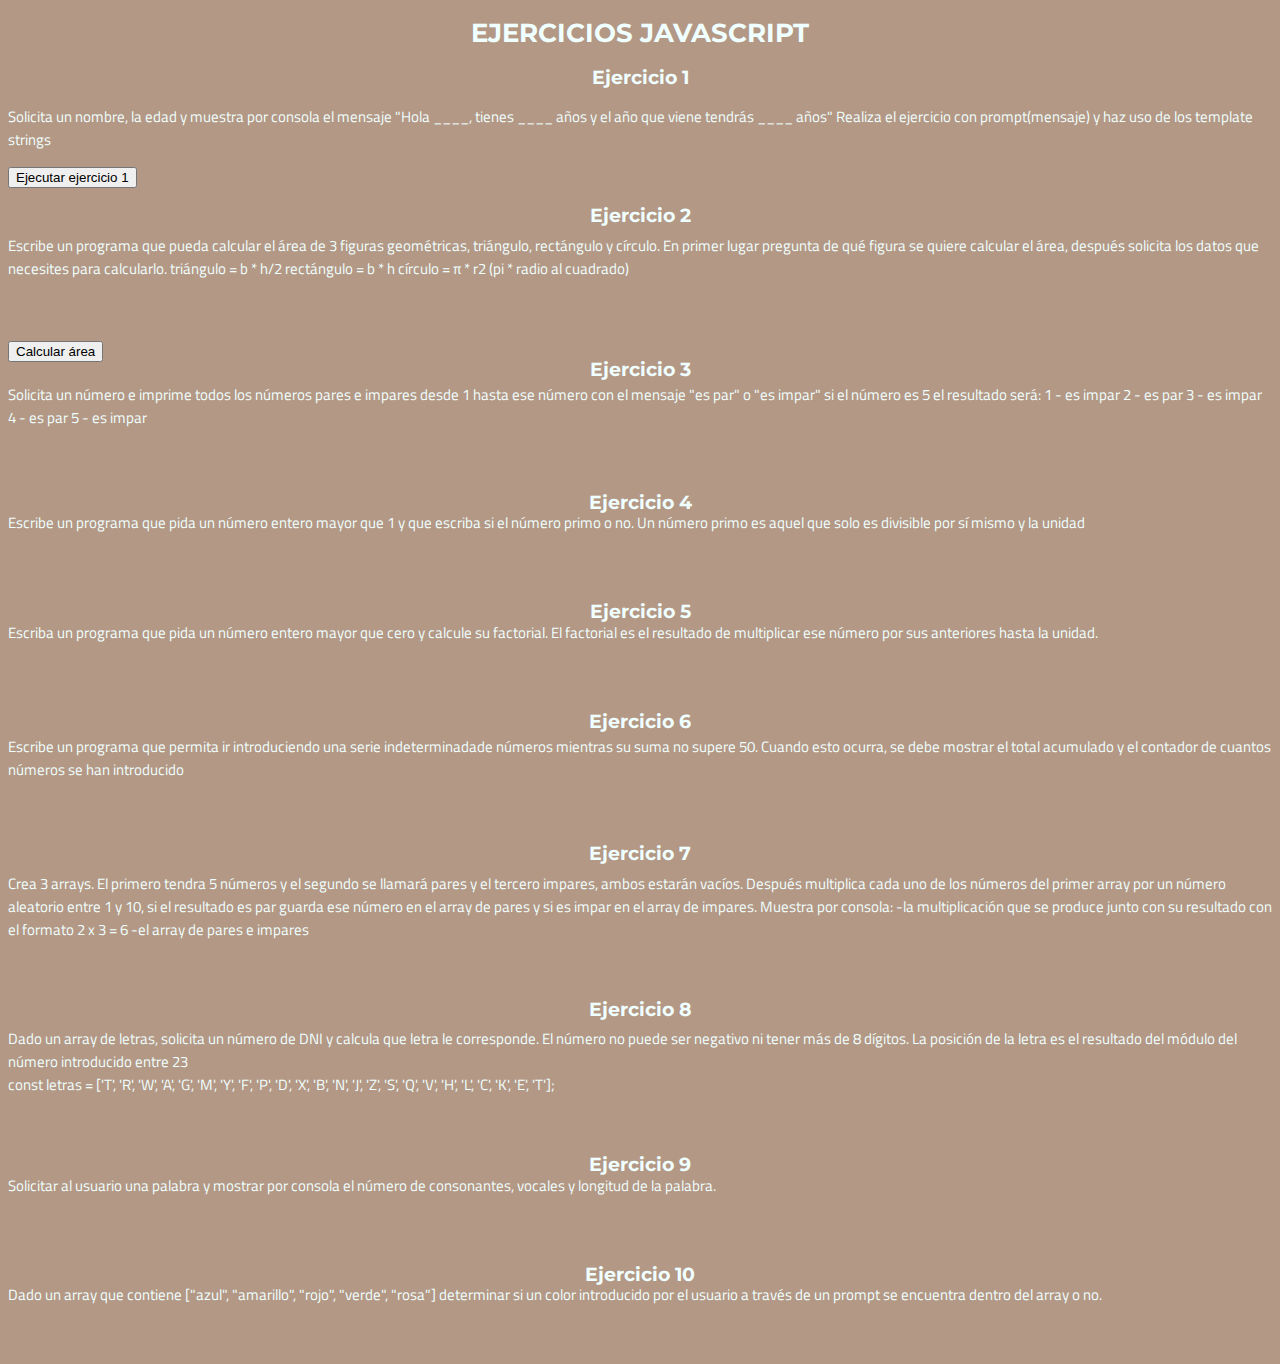
<file: EjerciciosJavaScript(Clase14).html>
<!DOCTYPE html>
<html lang="en">

<head>
    <meta charset="UTF-8">
    <meta http-equiv="X-UA-Compatible" content="IE=edge">
    <meta name="viewpoint" content="width=device-width, initial-scale=1.0">
    <title>Ejercicios JavScript</title>
    <link rel="stylesheet" href="Estilo.css">
    <script src="JSScript.js"></script>
</head>

<body style="background-color:rgba(135, 93, 63, 0.635) ;">

    <section>
        <h1 style="font-size:2vw ;">EJERCICIOS JAVASCRIPT</h1>
    </section>
    <section>
        <h2>Ejercicio 1</h2>
        <p>Solicita un nombre, la edad y muestra por consola el mensaje "Hola ____, tienes ____ años y el año que viene
            tendrás ____ años" Realiza el ejercicio con prompt(mensaje) y haz uso de los template strings</p>
        <div>
            <button onclick="Ejercicio1()">Ejecutar ejercicio 1 </button>
        </div>
    </section>
    <section class="EJSSection">
        <h2>Ejercicio 2</h2>
        <p>Escribe un programa que pueda calcular el área de 3 figuras geométricas, triángulo, rectángulo y círculo. En
            primer lugar pregunta de qué figura se quiere calcular el área, después solicita los datos que necesites
            para calcularlo. triángulo = b * h/2 rectángulo = b * h círculo = π * r2 (pi * radio al cuadrado)</p>
        <div>
            <button onclick="Ejercico2()"> Calcular área </button>
        </div>
    </section>
    <section class="EJSSection">
        <h2>Ejercicio 3</h2>
        <p>Solicita un número e imprime todos los números pares e impares desde 1 hasta ese número con el mensaje "es
            par" o "es impar" si el número es 5 el resultado será: 1 - es impar 2 - es par 3 - es impar 4 - es par 5 -
            es impar</p>
    </section>
    <section class="EJSSection">
        <h2>Ejercicio 4</h2>
        <p>Escribe un programa que pida un número entero mayor que 1 y que escriba si el número primo o no. Un número
            primo es aquel que solo es divisible por sí mismo y la unidad</p>
    </section>
    <section class="EJSSection">
        <h2>Ejercicio 5</h2>
        <p>Escriba un programa que pida un número entero mayor que cero y calcule su factorial. El factorial es el
            resultado de multiplicar ese número por sus anteriores hasta la unidad.</p>
    </section>
    <section class="EJSSection">
        <h2>Ejercicio 6</h2>
        <p>Escribe un programa que permita ir introduciendo una serie indeterminadade números mientras su suma no supere
            50. Cuando esto ocurra, se debe mostrar el total acumulado y el contador de cuantos números se han
            introducido</p>
    </section>
    <section class="EJSSection">
        <h2>Ejercicio 7</h2>
        <p>Crea 3 arrays. El primero tendra 5 números y el segundo se llamará pares y el tercero impares, ambos estarán
            vacíos. Después multiplica cada uno de los números del primer array por un número aleatorio entre 1 y 10, si
            el resultado es par guarda ese número en el array de pares y si es impar en el array de impares. Muestra por
            consola: -la multiplicación que se produce junto con su resultado con el formato 2 x 3 = 6 -el array de
            pares e impares</p>
    </section>
    <section class="EJSSection">
        <h2>Ejercicio 8</h2>
        <p>Dado un array de letras, solicita un número de DNI y calcula que letra le corresponde. El número no puede ser
            negativo ni tener más de 8 dígitos. La posición de la letra es el resultado del módulo del número
            introducido entre 23 <br>const letras = ['T', 'R', 'W', 'A', 'G', 'M', 'Y', 'F', 'P', 'D', 'X', 'B', 'N',
            'J', 'Z', 'S', 'Q', 'V', 'H', 'L', 'C', 'K', 'E', 'T'];</p>
    </section>
    <section class="EJSSection">
        <h2>Ejercicio 9</h2>
        <p>Solicitar al usuario una palabra y mostrar por consola el número de consonantes, vocales y longitud de la
            palabra.</p>
    </section>
    <section class="EJSSection">
        <h2>Ejercicio 10</h2>
        <p>Dado un array que contiene ["azul", "amarillo", "rojo", "verde", "rosa"] determinar si un color introducido
            por el usuario a través de un prompt se encuentra dentro del array o no.</p>
    </section>





</body>
</file>
<file: Estilo.css>
@import url('https://fonts.googleapis.com/css2?family=Montserrat:wght@300&display=swap');
@import url('https://fonts.googleapis.com/css2?family=Titillium+Web:wght@300&display=swap');

h1 {
  color: azure;
  font-size: 4vw;
  font-family: 'Montserrat', sans-serif;
  text-align: center;
}

h2 {
  color: azure; text-align: center;
  font-family: 'Montserrat', sans-serif;
  font-size: 1.5vw;
}

ol {
  color: azure;
}

p {
  font-family: 'Titillium Web', sans-serif;
  color: azure;
  text-align: left;
}

ul {
  font-family: 'Titillium Web', sans-serif;
  color: azure;
}

ol {
  font-family: 'Titillium Web', sans-serif;
  text-align: left;
}

a{
  color: azure;
}
p{
  font-size: 1.2vw;
}
li{
  font-size: 1.2vw;
}

.ProfileImgStyle {
  border-radius: 50%;
  border-color: rgba(240, 255, 255, 0.681);
  border-width: 5px;
  border-style: solid;
  margin-top: 25%;
  height: auto; width: 50%;

}

.GithubLogoStyle {
  width: 40px;
  height: 40px;
  background-color: azure;
  border-style: solid;
  border-radius: 50%;
  border-color: azure;
  margin-top: 6px;
}

.IUELogoStyle {
  width: 80px;
  height: 40px;
  margin-top: 6px;
}

.NeocitiesLogoStyle {
  width: 50px;
  height: 50px;
  margin-top: 6px;
}

.CorreoLogoStyle {
  width: 40px;
  height: 40px;
  margin-top: 6px;
  background-color: azure;
  padding-left: 3px;
  padding-right: 3px;
  background-color: azure;
  border-style: solid;
  border-color: azure;
  border-radius: 25%;

}

.Container {
  display: grid; 
  grid-template-columns: 100%; 
  grid-template-rows: 25% 75%; 
  gap: 0px 0px; 
  grid-template-areas: 
    "Header"
    "Body"; 
}

.BodyIndex {
  display: grid;
  grid-template-columns: 25% 25% 25% 25%;
  grid-template-rows: auto auto;
  gap: 0px 0px;
  grid-template-areas:"E-mail Neocities Github College" "Design Researches Workshops Challenges";
  grid-area: Body;
}
.BodyCV{
  display: grid; 
  grid-template-columns: 1fr 1fr; 
  grid-template-rows: 1fr 1fr; 
  gap: 0px 0px; 
  grid-template-areas: 
    "Description Skills"
    "Studies Hobbies"; 
  grid-area: BodyCV; 
}
.BodyDOM{
  display: grid; 
  grid-template-columns: 50% 10% 40%; 
  grid-template-rows: 1fr; 
  gap: 0px 0px; 
  grid-template-areas: 
    ". . ."; 
  grid-area: BodyDOM; margin-top:5% ;
}
.BodyFarmaOnline {
  display: grid; 
  grid-template-columns: 100%; 
  grid-template-rows: 50% 50%; 
  gap: 0px 0px; 
  grid-template-areas: 
    "Featured"
    "Products"; 
  grid-area: Body; 
}

.Box1 {
  width: auto;
  border-style: solid;
  border-width: 5px;
  border-color: rgba(37, 37, 37, 0.9);
  border-radius: 5px;
  text-align: center;
  background-color: rgba(37, 37, 37, 0.9);
  margin: 0;
  height: auto;
}

.Box3 {
  width: 75%;
  height: auto;
  border-style: solid;
  border-width: 5px;
  border-color: rgba(37, 37, 37, 0.5);
  overflow: hidden;
  border-radius: 5px;
  padding-left: 10px;
  padding-right: 10px;
  text-align: center;
  background-color: rgba(37, 37, 37, 0.9);
  margin-left: 10%; margin-top: 5%;
}


.HeaderIndex {
  display: grid;
  grid-template-columns: 33% 67%;
  grid-template-rows: 1fr;
  gap: 0px 0px;
  grid-template-areas:
    "Title TitleImg";
  grid-area: Head;
  background: #252525;
  border-radius: 5px;
  padding-top: 20px;
  padding-bottom: 20px;
  padding-left: 15px;
  height: 25%;
  width: 99%; 
}
.HeaderCV{
  display: grid; 
  grid-template-columns: 25% 75%; 
  grid-template-rows: 1fr; 
  gap: 0px 0px; 
  grid-template-areas: 
    "PictureCV TitleCV"; 
  grid-area: HeaderCV; 
}

.TitleIndex {
  display: grid;
  grid-template-columns: 99%;
  grid-template-rows: 50% 50%;
  gap: 0px 0px;
  grid-template-areas:
    "Portafolio"
    "Nombre";
  grid-area: Title;
}
.FOFeatured {
  display: grid; 
  grid-template-columns: 100%; 
  grid-template-rows: 15% 85%; 
  gap: 0px 0px; 
  grid-template-areas: 
    "FeaturedTitle"
    "FeaturedImages"; 
  grid-area: Featured; 
}
.FOFeaturedImages {
  display: grid; 
  grid-template-columns: 33% 33% 33%; 
  grid-template-rows: 100%; 
  gap: 0px 0px; 
  grid-template-areas: 
    ". . ."; 
  grid-area: FeaturedImages; 
 
}
.FOProducts {
  display: grid; 
  grid-template-columns: 100%; 
  grid-template-rows: 15% 85%; 
  gap: 0px 0px; 
  grid-template-areas: 
    "ProductsTitle"
    "ProductsImages"; 
  grid-area: Products; 
}
.FOProductsImages {
  display: grid; 
  grid-template-columns: 1fr 1fr 1fr; 
  grid-template-rows: 1fr 1fr; 
  gap: 0px 0px; 
  grid-template-areas: 
    ". . ."
    ". . ."; 
  grid-area: ProductsImages; 
}
.FOLogo{

  position: absolute;
  margin-top: 20%; margin-left: 42%;
  background-color: #86c84d ; border-radius: 30%;
  width: 20%;
}
.FOBG{
height: 65%; width: 100%;
}
.FOTitle{
  margin-top: 8%; margin-bottom: 2%; text-align: left;
  margin-left: 2%;
}
.FOMedicamento{
margin-left: 30%;width: 60%; height: auto;
}
.EJSSection{
  display: grid; 
  grid-auto-columns: 1fr; 
  grid-template-columns: 100%; 
  grid-template-rows: 20% 80%; 
  gap: 0px 0px; 
  grid-template-areas: 
    "."
    "."; 
  grid-area: Ejercicio-1; 
}
</file>
